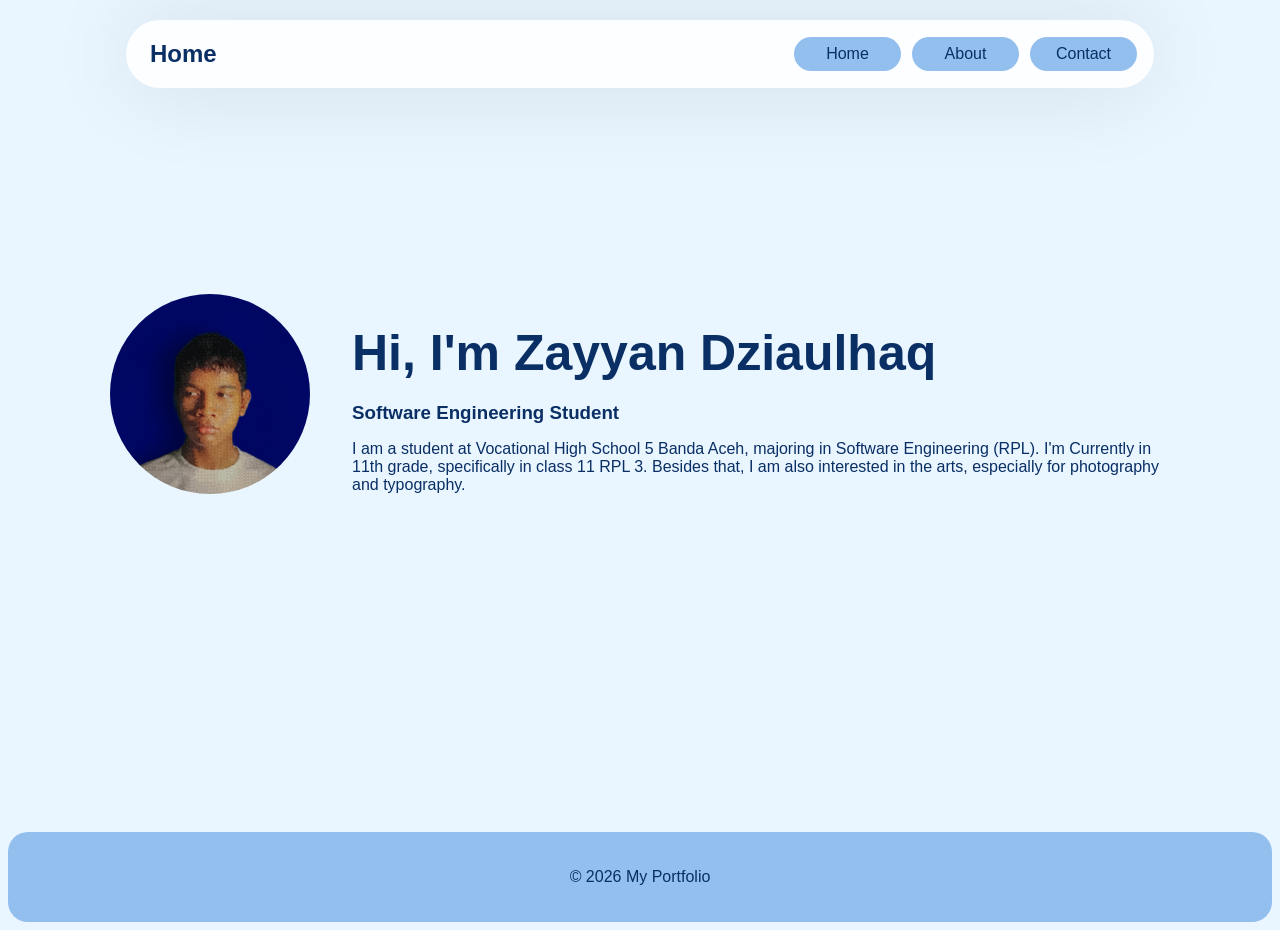
<file: index.html>
<!DOCTYPE html>
<html lang="en">
<head>
    <meta charset="UTF-8">
    <meta name="viewport" content="width=device-width, initial-scale=1.0">
    <title>My Portfolio</title>
    <link rel="stylesheet" href="WebStyleCSS/WebStyle.css">
</head>

<body>

    <header>
        <h1>Home</h1>
        <nav>
            <ul>
                <li><a href="index.html" class="active">Home</a></li>
                <li><a href="about.html">About</a></li>
                <li><a href="contact.html">Contact</a></li>
            </ul>
        </nav>
    </header>

    <main>
        <table>
            <tr>
                <td>
                    <img src="images/1000751560.png" height="200" style="border-radius: 100%;" alt="">
                </td>
                <td>
                    <h2>Hi, I'm Zayyan Dziaulhaq</h2>
                    <h3>Software Engineering Student</h3>
                    <p>I am a student at Vocational High School 5 Banda Aceh, majoring in Software Engineering (RPL). I'm Currently in 11th grade, specifically in class 11 RPL 3. Besides that, I am also interested in the arts, especially for photography and typography.</p>
                </td>
            </tr>
        </table>
    </main>

    <footer>
        <p>&copy; 2026 My Portfolio</p>
    </footer>

</body>
</html>
</file>
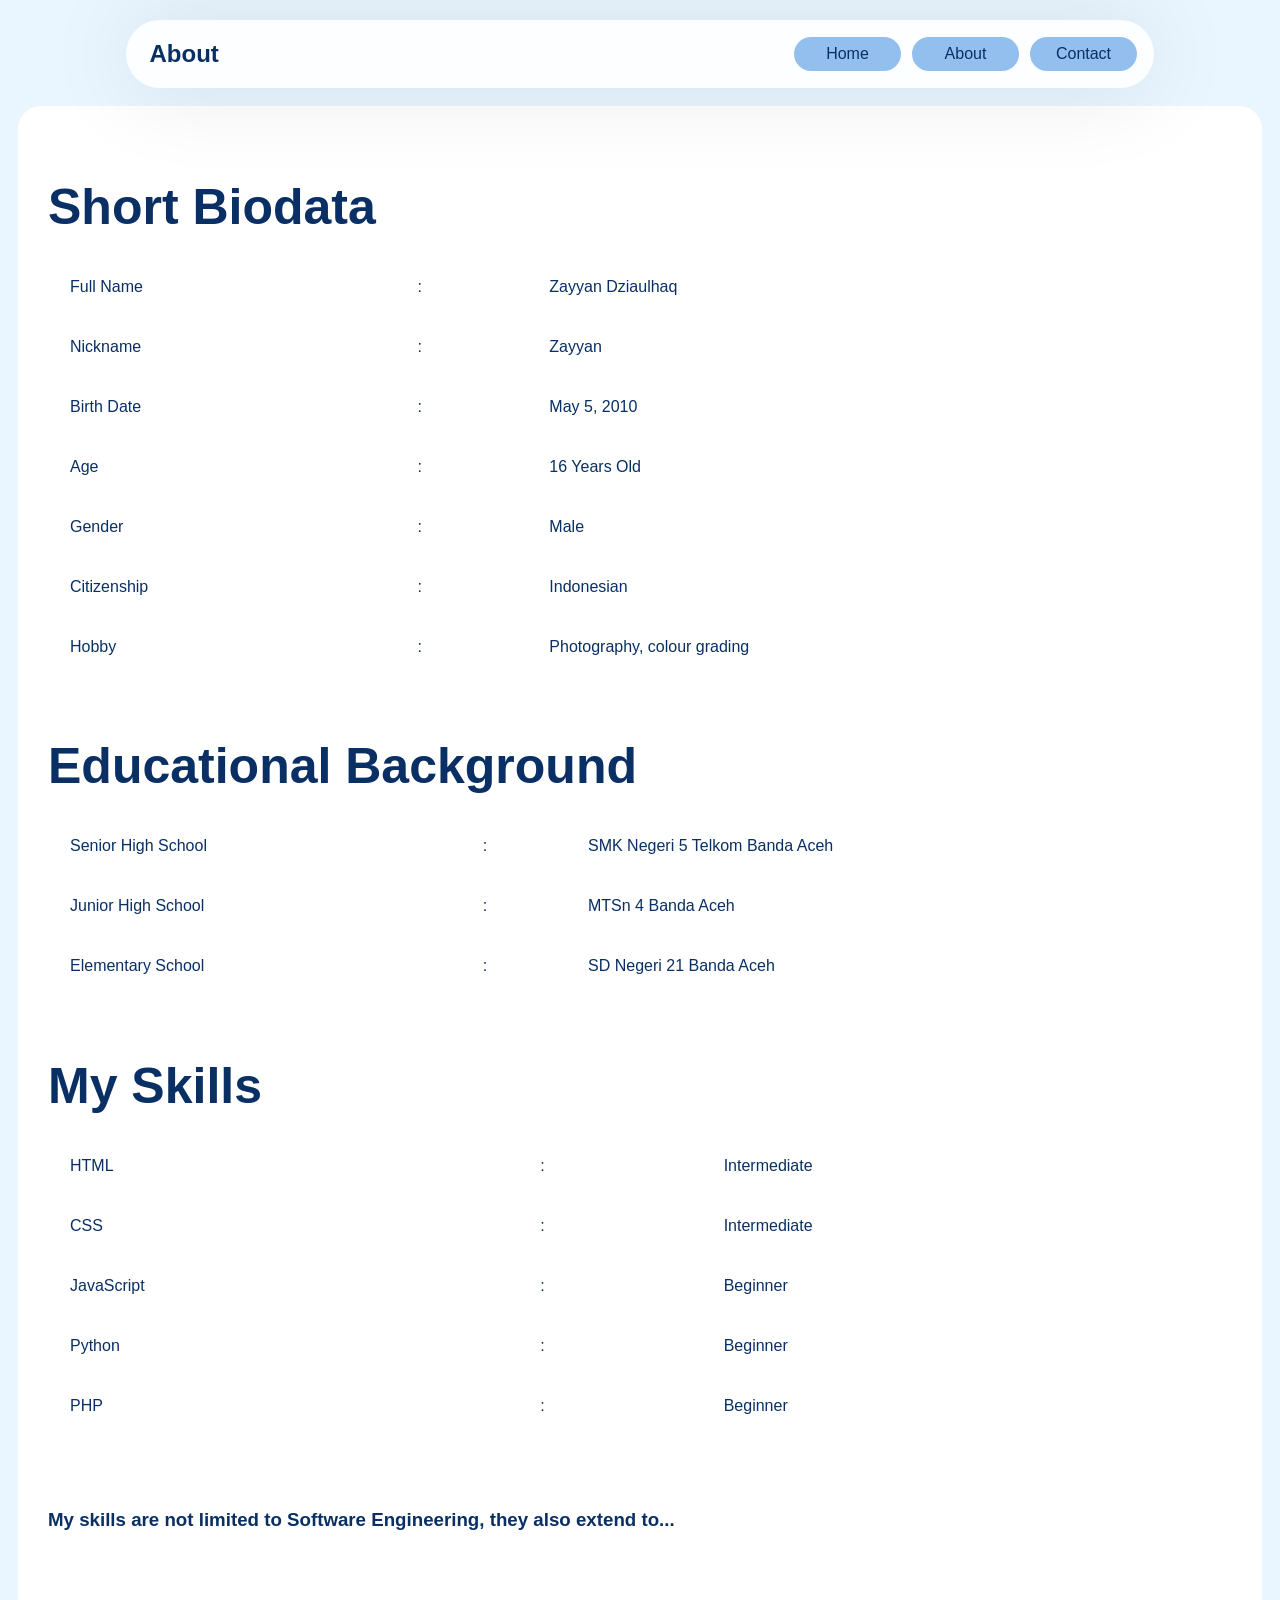
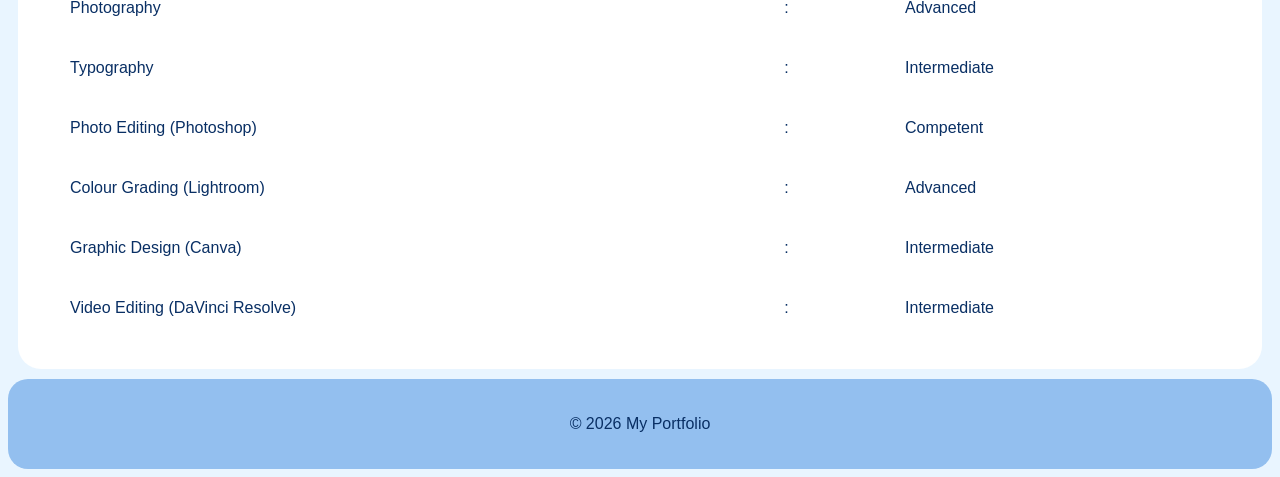
<file: about.html>
<!DOCTYPE html>
<html lang="en">
<head>
    <meta charset="UTF-8">
    <meta name="viewport" content="width=device-width, initial-scale=1.0">
    <title>My Portfolio</title>
    <link rel="stylesheet" href="WebStyleCSS/WebStyle.css">
</head>

<body>

    <header>
        <h1>About</h1>
        <nav>
            <ul>
                <li><a href="index.html" class="active">Home</a></li>
                <li><a href="about.html">About</a></li>
                <li><a href="contact.html">Contact</a></li>
            </ul>
        </nav>
    </header>

    <main class="main-about">
        <h2>Short Biodata</h2>
        <table>
            <tr>
                <td>Full Name</td>
                <td>:</td>
                <td>Zayyan Dziaulhaq</td>
            </tr>
            <tr>
                <td>Nickname</td>
                <td>:</td>
                <td>Zayyan</td>
            </tr>
            <tr>
                <td>Birth Date</td>
                <td>:</td>
                <td>May 5, 2010</td>
            </tr>
            <tr>
                <td>Age</td>
                <td>:</td>
                <td>16 Years Old</td>
            </tr>
            <tr>
                <td>Gender</td>
                <td>:</td>
                <td>Male</td>
            </tr>
            <tr>
                <td>Citizenship</td>
                <td>:</td>
                <td>Indonesian</td>
            </tr>
            <tr>
                <td>Hobby</td>
                <td>:</td>
                <td>Photography, colour grading</td>
            </tr>
        </table>

        <br>
        <h2>Educational Background</h2>
        <table>
            <tr>
                <td>Senior High School</td>
                <td>:</td>
                <td>SMK Negeri 5 Telkom Banda Aceh</td>
            </tr>
            <tr>
                <td>Junior High School</td>
                <td>:</td>
                <td>MTSn 4 Banda Aceh</td>
            </tr>
            <tr>
                <td>Elementary School</td>
                <td>:</td>
                <td>SD Negeri 21 Banda Aceh</td>
            </tr>
        </table>

        <br>
        <h2>My Skills</h2>
        <table>
            <tr>
                <td>HTML</td>
                <td>:</td>
                <td>Intermediate</td>
            </tr>
            <tr>
                <td>CSS</td>
                <td>:</td>
                <td>Intermediate</td>
            </tr>
            <tr>
                <td>JavaScript</td>
                <td>:</td>
                <td>Beginner</td>
            </tr>
            <tr>
                <td>Python</td>
                <td>:</td>
                <td>Beginner</td>
            </tr>
            <tr>
                <td>PHP</td>
                <td>:</td>
                <td>Beginner</td>
            </tr>
        </table>  
        
        <br>
        <br>
        <br>
        <h3>My skills are not limited to Software Engineering, they also extend to...</h3>
        <br>
        <br>
        <table>
            <tr>
                <td>Photography</td>
                <td>:</td>
                <td>Advanced</td>
            </tr>
            <tr>
                <td>Typography</td>
                <td>:</td>
                <td>Intermediate</td>
            </tr>
            <tr>
                <td>Photo Editing (Photoshop)</td>
                <td>:</td>
                <td>Competent</td>
            </tr>
            <tr>
                <td>Colour Grading (Lightroom)</td>
                <td>:</td>
                <td>Advanced</td>
            </tr>
            <tr>
                <td>Graphic Design (Canva)</td>
                <td>:</td>
                <td>Intermediate</td>
            </tr>
            <tr>
                <td>Video Editing (DaVinci Resolve)</td>
                <td>:</td>
                <td>Intermediate</td>
            </tr>
        </table>
    </main>

    <footer>
        <p>&copy; 2026 My Portfolio</p>
    </footer>

</body>
</html>
</file>
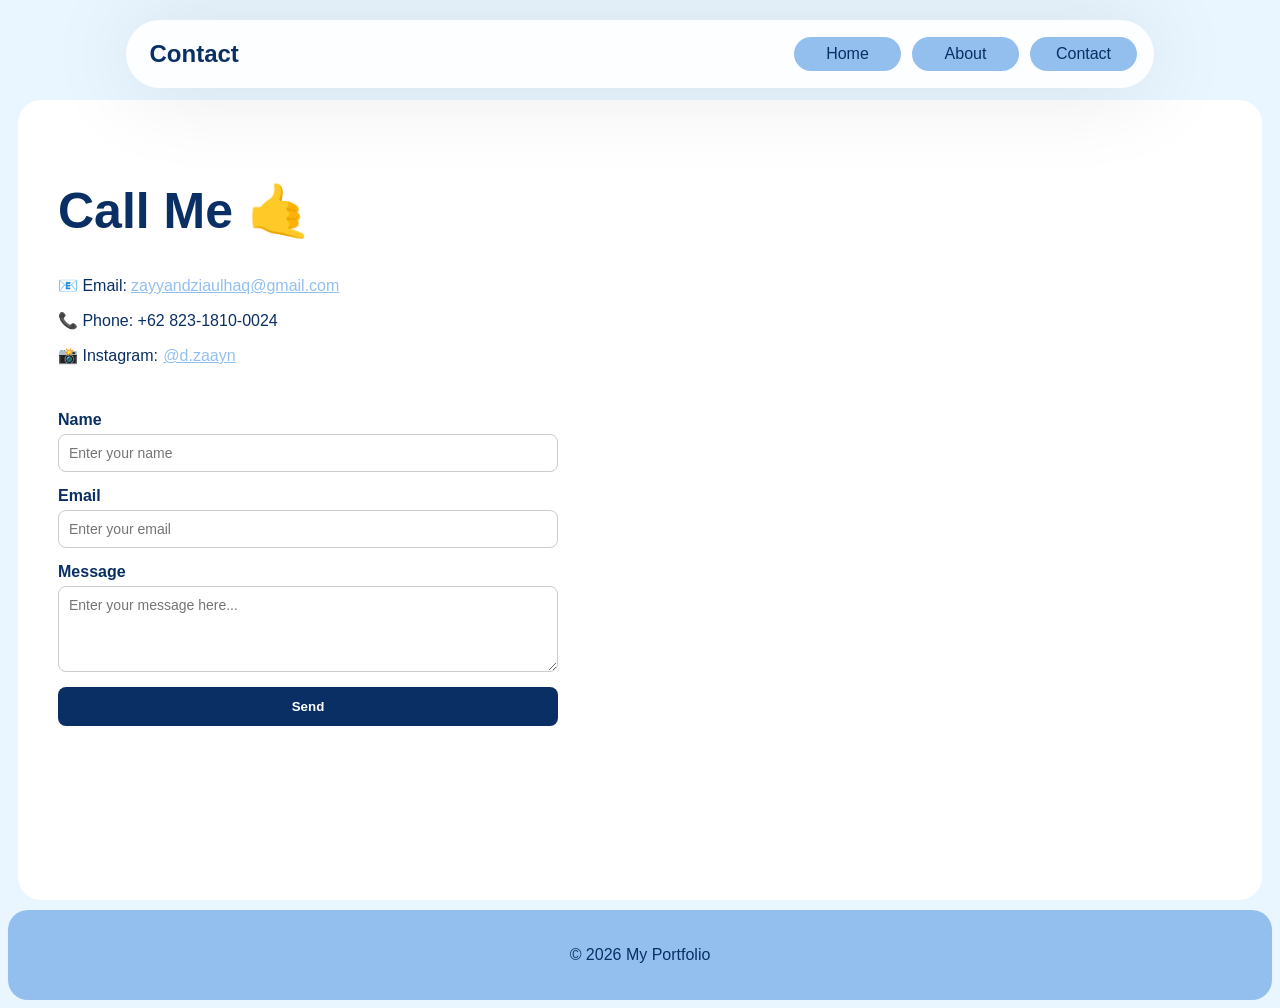
<file: contact.html>
<!DOCTYPE html>
<html lang="en">
<head>
    <meta charset="UTF-8">
    <meta name="viewport" content="width=device-width, initial-scale=1.0">
    <title>My Portfolio</title>
    <link rel="stylesheet" href="WebStyleCSS/WebStyle.css">
</head>

<body>

    <header>
        <h1>Contact</h1>
        <nav>
            <ul>
                <li><a href="index.html" class="active">Home</a></li>
                <li><a href="about.html">About</a></li>
                <li><a href="contact.html">Contact</a></li>
            </ul>
        </nav>
    </header>

    <main class="main-contact">

        <!-- Konten Utama Halaman Kontak -->
        <h2>Call Me 🤙</h2>

        <!-- Bagian Informasi Kontak & Media Sosial -->
        <div class="kontak-info">
            <p>📧 Email: <a href="mailto:zayyandziaulhaq@gmail.com">zayyandziaulhaq@gmail.com</a></p>
            <p>📞 Phone: +62 823-1810-0024</p>

            <!-- Tautan Media Sosial Instagram (Menggunakan # sesuai instruksi) -->
            <p>📸 Instagram: <a href="#" class="medsos-link">@d.zaayn</a></p>
        </div>

        <!-- Formulir Kontak Sederhana -->
        <form class="kontak-form">
            <div class="form-group">
                <label for="nama">Name</label>
                <input type="text" id="nama" placeholder="Enter your name" required>
            </div>
            
            <div class="form-group">
                <label for="email">Email</label>
                <input type="email" id="email" placeholder="Enter your email" required>
            </div>
            
            <div class="form-group">
                <label for="pesan">Message</label>
                <textarea id="pesan" rows="4" placeholder="Enter your message here..." required></textarea>
            </div>
            
            <!-- Tombol Kirim -->
            <button type="submit" class="btn-kirim">Send</button>
        </form>

    </main>

    <footer>
        <p>&copy; 2026 My Portfolio</p>
    </footer>

</body>
</html>
</file>
<file: WebStyleCSS/WebStyle.css>
*{
    font-family: Arial, sans-serif;
}

td{
    padding: 20px;
}

h2{
    font-size: 50px;
    margin-bottom: 20px;
}

h3{
    margin-bottom: 10px;
}

body{
    background-color: #E9F5FF;
    color: #092F64;
}

header{
    display: flex;
    justify-content: space-between;
    background-color: rgba(255, 255, 255, 0.85);
    backdrop-filter: blur(10px);
    align-items: center;
    padding: 0px 13px;
    gap: 25px;
    color: #092F64;

    position: fixed;
    top: 20px;
    left: 50%;
    transform: translateX(-50%);
    width: 90%;
    max-width: 1000px;
    z-index: 1000;

    border-radius: 100px;
    box-shadow: 0 1px 92px 0 rgba(0, 0, 0, 0.1);
    border: 1px solid rgba(255, 255, 255, 0.18);
}

header h1 {
  margin: 0;          /* hapus pengganjal tinggi dock dari dalam */
  font-size: 24px;    /* nyesuai-in ukuran teks supaya pas sama tinggi tombol */
  line-height: 1;     /* mastiin enggak ada sisa ruang kosong di atas/bawah teks */
  margin-left: 10px; /* nyesuai-in jarak antara teks sama tombol */
}


ul{
    display: flex;
    list-style: none;
    gap: 11px;
    margin-right: 3px;
}

a{
    text-decoration: none;
    color: #092F64;
    padding: 8px 16px;
    transition: 475ms;
    background-color: #93BFEF;
    border-radius: 20px;
    display: inline-block;
    width: auto;
    min-width: 75px;
    text-align: center;
    transform-origin: center center;
    will-change: transform;
}

a:hover{
    background-color: #326bd6;
    color: #E9F5FF;
    border-radius: 10px;
    transition: 0.1s;
    box-shadow: 1px 1px 10px #326bd6;
}

main{
    padding: 80px;
    margin-top: 180px;
    padding-bottom: 300px;
}

footer{
    display: flex;
    justify-content: center;
    align-items: center;
    background-color: #93BFEF;
    color: #092F64;
    padding: 20px 0px;
    border-radius: 20px;
}


/* Hanya berdampak pada halaman baru */
main.main-about {
  display: flex;
  flex-direction: column;
  background-color: white;
  
  /* HAPUS height: 100vh; agar kotak tidak dipaksa naik ke atas layar */
  min-height: 80vh; /* Menggunakan min-height agar tinggi kotak fleksibel mengikuti isi */
  
  border-radius: 23px;
  padding: 30px;
  
  /* PENGATURAN JARAK AGAR TIDAK NABRAK HEADER */
  margin: 106px 10px 10px 10px; /* Angka 100px pertama memberikan jarak aman dari atas (header) */
}

main.main-contact {
  display: flex;
  flex-direction: column;
  background-color: white;
  
  /* HAPUS height: 100vh; agar kotak tidak dipaksa naik ke atas layar */
  min-height: 80vh; /* Menggunakan min-height agar tinggi kotak fleksibel mengikuti isi */
  
  border-radius: 23px;
  padding: 30px;
  
  /* PENGATURAN JARAK AGAR TIDAK NABRAK HEADER */
  margin: 106px 10px 10px 10px; /* Angka 100px pertama memberikan jarak aman dari atas (header) */
}

/* Mengatur kotak utama halaman kontak (termasuk solusi jarak dari header) */
main.main-contact {
  display: flex;
  flex-direction: column;
  background-color: white;
  min-height: 80vh;
  border-radius: 23px;
  padding: 40px;
  margin: 100px 10px 10px 10px; /* Jarak aman agar tidak tertutup dock header */
  color: #092F64;
}

/* Merias Teks Informasi Kontak */
.kontak-info {
  margin-bottom: 30px;
  font-size: 16px;
}

.kontak-info a {
  color: #93BFEF;
  text-decoration: underline;
  padding: 0; /* Merreset padding agar tidak ikut style navbar */
  background: none;
}

/* Struktur Formulir */
.kontak-form {
  display: flex;
  flex-direction: column;
  gap: 15px;
  max-width: 500px; /* Membatasi lebar form agar tidak terlalu melar */
  width: 100%;
}

.form-group {
  display: flex;
  flex-direction: column;
  gap: 5px;
}

.form-group label {
  font-weight: bold;
}

/* Merias Input & Textarea */
.form-group input, 
.form-group textarea {
  padding: 10px;
  border: 1px solid #ccc;
  border-radius: 8px;
  font-family: inherit;
  font-size: 14px;
}

/* Merias Tombol Kirim */
.btn-kirim {
  background-color: #092F64;
  color: white;
  border: none;
  padding: 12px;
  border-radius: 8px;
  cursor: pointer;
  font-weight: bold;
  transition: background-color 0.3s;
}

.btn-kirim:hover {
  background-color: #93BFEF;
  color: #092F64;
}
</file>
